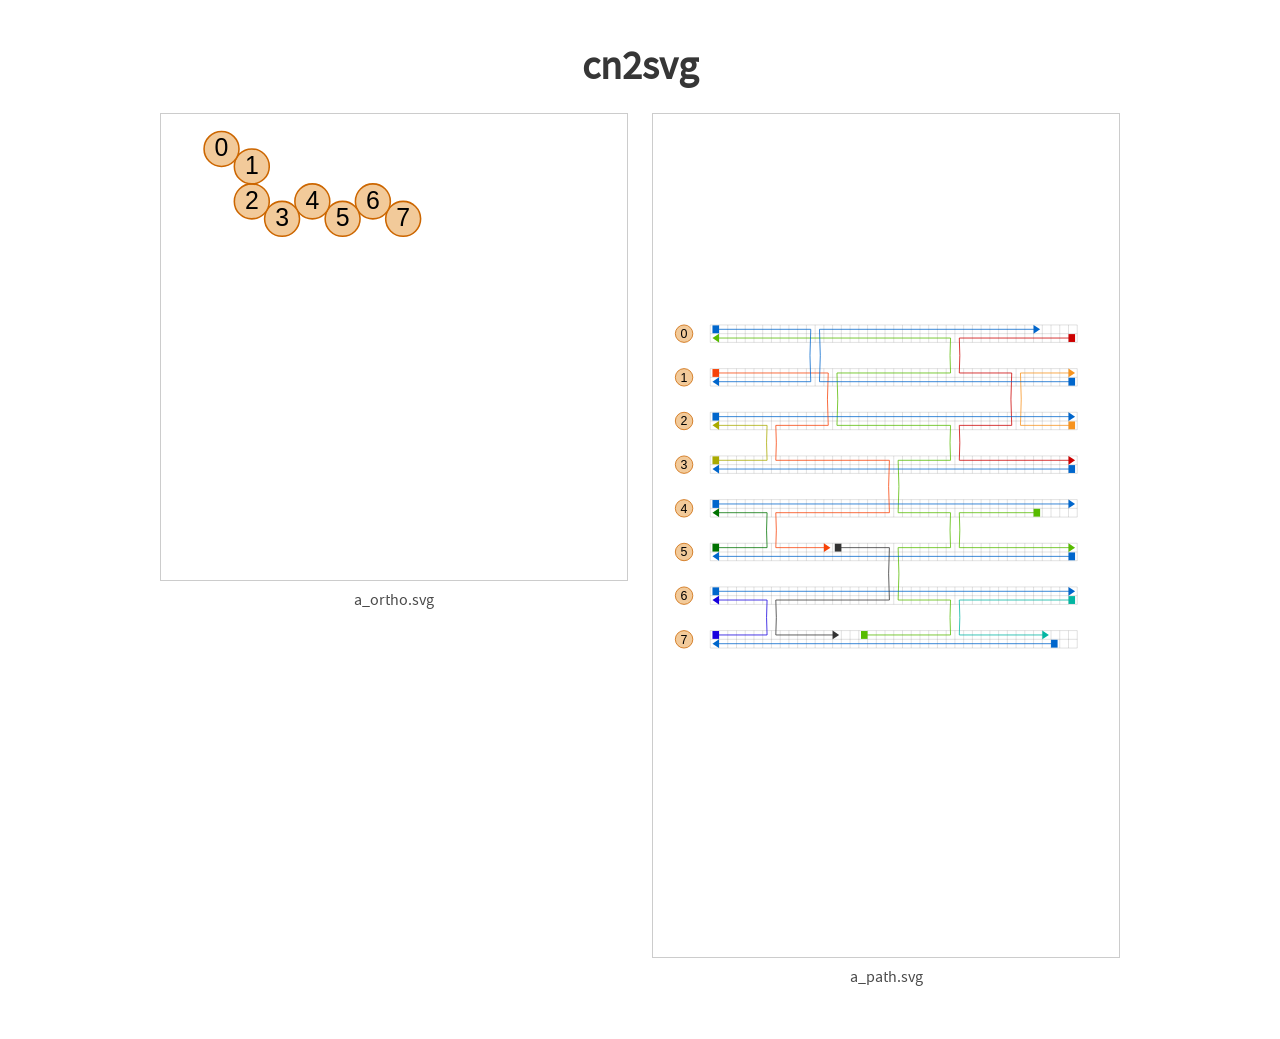
<file: example_html/index.html>
<!DOCTYPE html>
<html>
<head>
  <meta charset="utf-8">
  <meta name="viewport" content="width=device-width, initial-scale=1">
  <title>cn2svg</title>
  <link rel="stylesheet" href="./css/bulma.css">
  <link rel="stylesheet" href="stylesheet.css" type="text/css" charset="utf-8" />
  <style type="text/css">
      body{
        font-family: 'source_sans_proregular';
              }
  </style>
</head>
<body>
  <section class="section">
    <div class="container">
      <div class="content has-text-centered">
        <h1 class="is-size-2">cn2svg</h1>
      </div>
    </div>
    <div class="container">
      <div class="columns">
        <div class="column has-text-centered">
          <img style="border:1px solid #ccc;" src="a_ortho.svg">
          a_ortho.svg
        </div>
        <div class="column has-text-centered">
          <img style="border:1px solid #ccc;" src="a_path.svg">
          a_path.svg
        </div>
      </div>
    </div>
  </section>
</body>
</html>
</file>
<file: example_html/stylesheet.css>
/*! Generated by Font Squirrel (https://www.fontsquirrel.com) on September 13, 2018 */



@font-face {
    font-family: 'source_sans_proregular';
    src: url('sourcesanspro-regular-webfont.woff2') format('woff2'),
         url('sourcesanspro-regular-webfont.woff') format('woff');
    font-weight: normal;
    font-style: normal;

}
</file>
